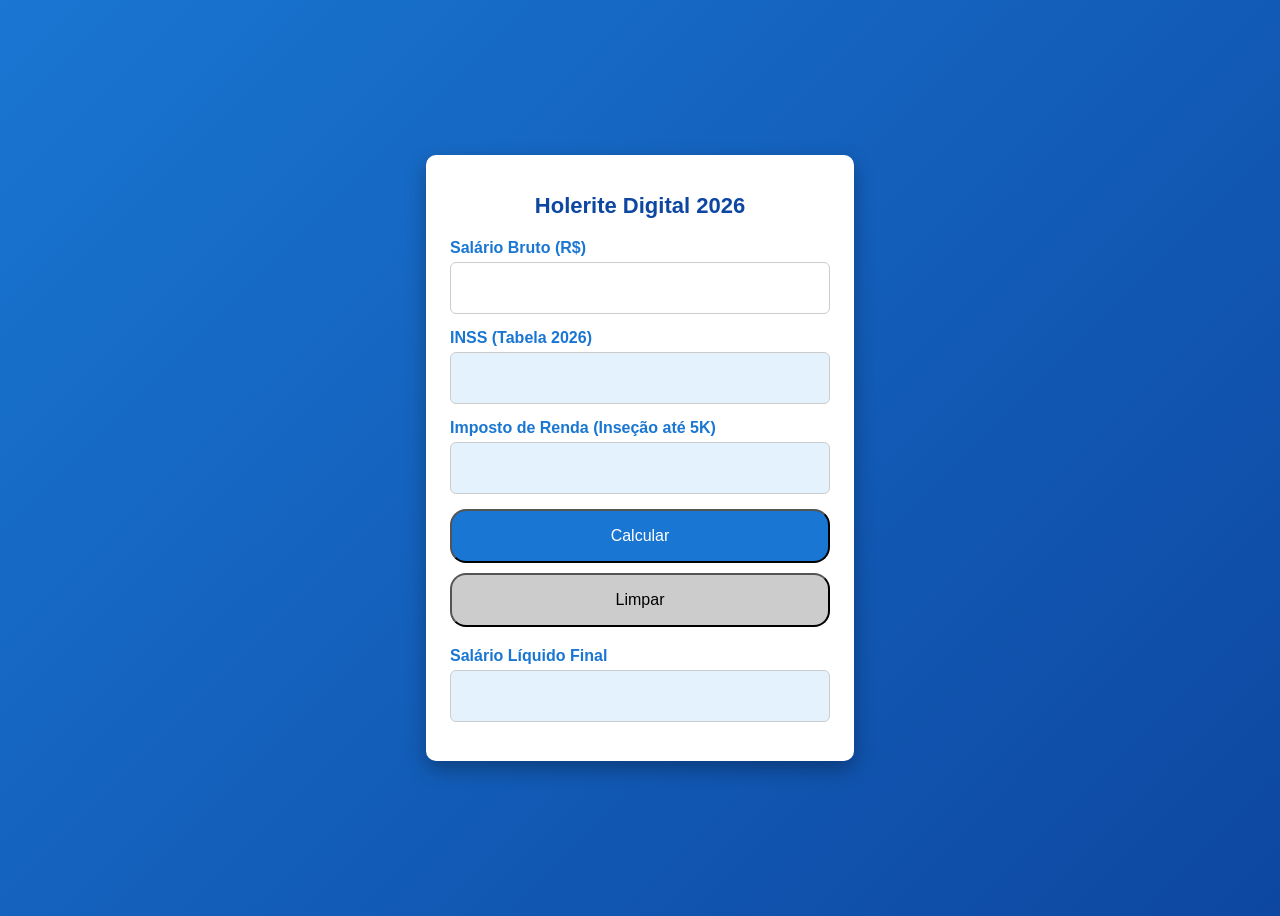
<file: index.HTML>
<!DOCTYPE html>
<html lang="pt-BR">
<head>
<meta charset="UTF-8">
<title>Simulador de Folha 2026</title>

<style>
  body {
    margin: 1;
    font-family: Arial, sans-serif;
    background: linear-gradient(135deg, #1976D2, #0D47A1);
    display: flex;
    justify-content: center;
    align-items: center;
    height: 100vh;
  }

  .card {
    background: white;
    width: 380px;
    padding: 24px;
    border-radius: 10px;
    box-shadow: 0 8px 20px rgba(0,0,0,0.3);
  }

  h1 {
    text-align: center;
    color: #0D47A1;
    margin-bottom: 20px;
    font-size: 22px;
  }

  .grupo {
    margin-bottom: 15px;
  }

  label {
    display: block;
    margin-bottom: 5PX;
    font-weight: bold;
    color: #1976D2;
  }

  input {
    width: 100%;
    padding: 16px;
    border-radius: 6px;
    border: 1px solid #ccc;
    font-size: 16px;
    box-sizing: border-box;
  }

  input:disabled {
    background: #E3F2FD;
    font-weight: center;
  }

  .botoes {
  display: flex;
  flex-direction: column; 
  gap: 10px;
  margin-top: 6px;
  margin-bottom: 20px;
}
  

  button {
    flex: 1;
    padding: 16px;
    border: center;
    border-radius: 16px;
    font-size: 16px;
    font-weight: center;
    cursor: center;
  }

  .calcular {
    background: #1976D2;
    color: white;
  }

  .calcular:hover {
    background: #0D47A1;
  }

  .limpar {
    background: #ccc;
  }

  .limpar:hover {
    background: #999;
  }

  .resultado {
    margin-top: 16px;
    padding: 16px;
    background: #E3F2FD;
    border-radius: 10px;
    text-align: center;
    font-weight: center;
    color: #0D47A1;
    display: none;
  }
</style>
</head>

<body>

<div class="card">
  <h1><strong>Holerite Digital 2026 </strong></h1>

  <div class="grupo">
    <label><strong> Salário Bruto (R$)</label>
    <input type="number" id="salario">
  </div>

  <div class="grupo">
    <label> INSS (Tabela 2026) </label>
    <input type="text" id="inss" disabled>
  </div>

  <div class="grupo">
    <label>Imposto de Renda (Inseção até 5K)</label>
    <input type="text" id="irrf" disabled>
  </div>

   <div class="botoes">
    <button class="calcular" onclick="calcular()">Calcular</button>
    <button class="limpar" onclick="limpar()">Limpar</button>
  </div>

  <div class="grupo">
    <label>Salário Líquido Final </label>
    <input type="text" id="liquido" disabled>
  </div>

  <div id="mensagem" class="resultado"></div>
</div>

<script>
function calcular() {
  let salario = parseFloat(document.getElementById("salario").value);

  if (isNaN(salario) || salario <= 0) {
    alert("Digite um salário válido!");
    return;
  }

  let inss = calcularINSS(salario);
  let base = salario - inss;
  let irrf = calcularIRRF(base);
  let liquido = salario - inss - irrf;

  document.getElementById("inss").value = inss.toFixed(4);
  document.getElementById("irrf").value = irrf.toFixed(4);
  document.getElementById("liquido").value = liquido.toFixed(4);

  let msg = document.getElementById("mensagem");

  if (irrf === 0) {
    msg.style.display = "block";
    msg.innerText = "Você está isento de Imposto de Renda em 2026!";
  } else {
    msg.style.display = "none";
  }
}

function limpar() {
  document.getElementById("salario").value = "";
  document.getElementById("inss").value = "";
  document.getElementById("irrf").value = "";
  document.getElementById("liquido").value = "";
  document.getElementById("mensagem").style.display = "none";
}

function calcularINSS(salario) {
  let teto = 8475.55;
  let base = Math.min(salario, teto);
  let inss = 0;

  if (base <= 1621) {
    inss = base * 0.075;
  } else if (base <= 2902.84) {
    inss = (1621 * 0.075) + ((base - 1621) * 0.09);
  } else if (base <= 4354.27) {
    inss = (1621 * 0.075) + (1281.84 * 0.09) + ((base - 2902.84) * 0.12);
  } else {
    inss = (1621 * 0.075) + (1281.84 * 0.09) + (1451.43 * 0.12) + ((base - 4354.27) * 0.14);
  }

  return Math.min(inss, 988.09);
}

function calcularIRRF(base) {
  if (base <= 5000) return 0;
  return (base - 5000) * 0.275;
}
</script>

</body>
</html>
</file>
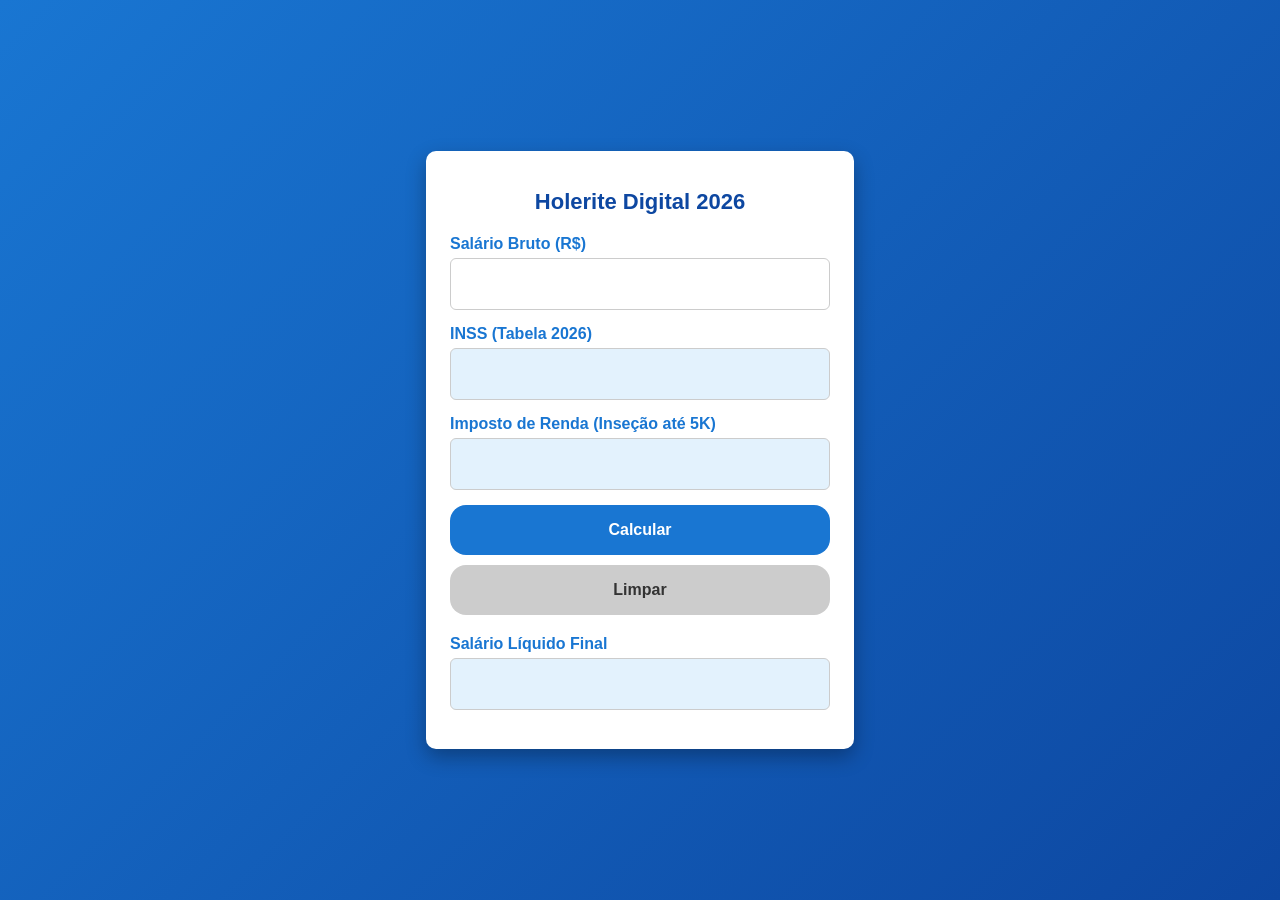
<file: index.html>
<!DOCTYPE html>
<html lang="pt-BR">

<head>

  <head>
    <meta charset="UTF-8">
    <meta name="viewport" content="width=device-width, initial-scale=1.0">
    <title>Simulador de Folha 2026</title>
    <link rel="stylesheet" href="css/estilo.css">
  </head>
</head>

<body>
  <script src="js/script.js"></script>
</body>

</html>

<style>
  body {
    margin: 1;
    font-family: Arial, sans-serif;
    background: linear-gradient(135deg, #1976D2, #0D47A1);
    display: flex;
    justify-content: center;
    align-items: center;
    height: 100vh;
  }

  .card {
    background: white;
    width: 380px;
    padding: 24px;
    border-radius: 10px;
    box-shadow: 0 8px 20px rgba(0, 0, 0, 0.3);
  }

  h1 {
    text-align: center;
    color: #0D47A1;
    margin-bottom: 20px;
    font-size: 22px;
  }

  .grupo {
    margin-bottom: 15px;
  }

  label {
    display: block;
    margin-bottom: 5PX;
    font-weight: bold;
    color: #1976D2;
  }

  input {
    width: 100%;
    padding: 16px;
    border-radius: 6px;
    border: 1px solid #ccc;
    font-size: 16px;
    box-sizing: border-box;
  }

  input:disabled {
    background: #E3F2FD;
    font-weight: center;
  }

  .botoes {
    display: flex;
    flex-direction: column;
    gap: 10px;
    margin-top: 6px;
    margin-bottom: 20px;
  }


  button {
    flex: 1;
    padding: 16px;
    border: center;
    border-radius: 16px;
    font-size: 16px;
    font-weight: center;
    cursor: center;
  }

  .calcular {
    background: #1976D2;
    color: white;
  }

  .calcular:hover {
    background: #0D47A1;
  }

  .limpar {
    background: #ccc;
  }

  .limpar:hover {
    background: #999;
  }

  .resultado {
    margin-top: 16px;
    padding: 16px;
    background: #E3F2FD;
    border-radius: 10px;
    text-align: center;
    font-weight: center;
    color: #0D47A1;
    display: none;
  }
</style>
</head>

<body>

  <div class="card">
    <h1><strong>Holerite Digital 2026 </strong></h1>

    <div class="grupo">
      <label><strong>Salário Bruto (R$)</strong></label>
      <input type="number" id="salario">
    </div>

    <div class="grupo">
      <label> INSS (Tabela 2026) </label>
      <input type="text" id="inss" disabled>
    </div>

    <div class="grupo">
      <label>Imposto de Renda (Inseção até 5K)</label>
      <input type="text" id="irrf" disabled>
    </div>

    <div class="botoes">
      <button class="calcular" onclick="calcular()">Calcular</button>
      <button class="limpar" onclick="limpar()">Limpar</button>
    </div>

    <div class="grupo">
      <label>Salário Líquido Final </label>
      <input type="text" id="liquido" disabled>
    </div>

    <div id="mensagem" class="resultado"></div>
  </div>

  <script>
    function calcular() {
      let salario = parseFloat(document.getElementById("salario").value);

      if (isNaN(salario) || salario <= 0) {
        alert("Digite um salário válido!");
        return;
      }

      let inss = calcularINSS(salario);
      let base = salario - inss;
      let irrf = calcularIRRF(base);
      let liquido = salario - inss - irrf;

      document.getElementById("inss").value = formatarMoeda(inss);
      document.getElementById("irrf").value = formatarMoeda(irrf);
      document.getElementById("liquido").value = formatarMoeda(liquido);

      let msg = document.getElementById("mensagem");

      if (irrf === 0) {
        msg.style.display = "block";
        msg.innerText = "Você está isento de Imposto de Renda em 2026!";
      } else {
        msg.style.display = "none";
      }
    }

    function limpar() {
      document.getElementById("salario").value = "";
      document.getElementById("inss").value = "";
      document.getElementById("irrf").value = "";
      document.getElementById("liquido").value = "";
      document.getElementById("mensagem").style.display = "none";
    }

    function calcularINSS(salario) {
      let teto = 8475.55;
      let base = Math.min(salario, teto);
      let inss = 0;

      if (base <= 1621) {
        inss = base * 0.075;
      } else if (base <= 2902.84) {
        inss = (1621 * 0.075) + ((base - 1621) * 0.09);
      } else if (base <= 4354.27) {
        inss = (1621 * 0.075) + (1281.84 * 0.09) + ((base - 2902.84) * 0.12);
      } else {
        inss = (1621 * 0.075) + (1281.84 * 0.09) + (1451.43 * 0.12) + ((base - 4354.27) * 0.14);
      }

      return Math.min(inss, 988.09);
    }

    function calcularIRRF(base) {
      if (base <= 5000) return 0;
      return (base - 5000) * 0.275;
    }
  </script>

</body>

</html>
</file>
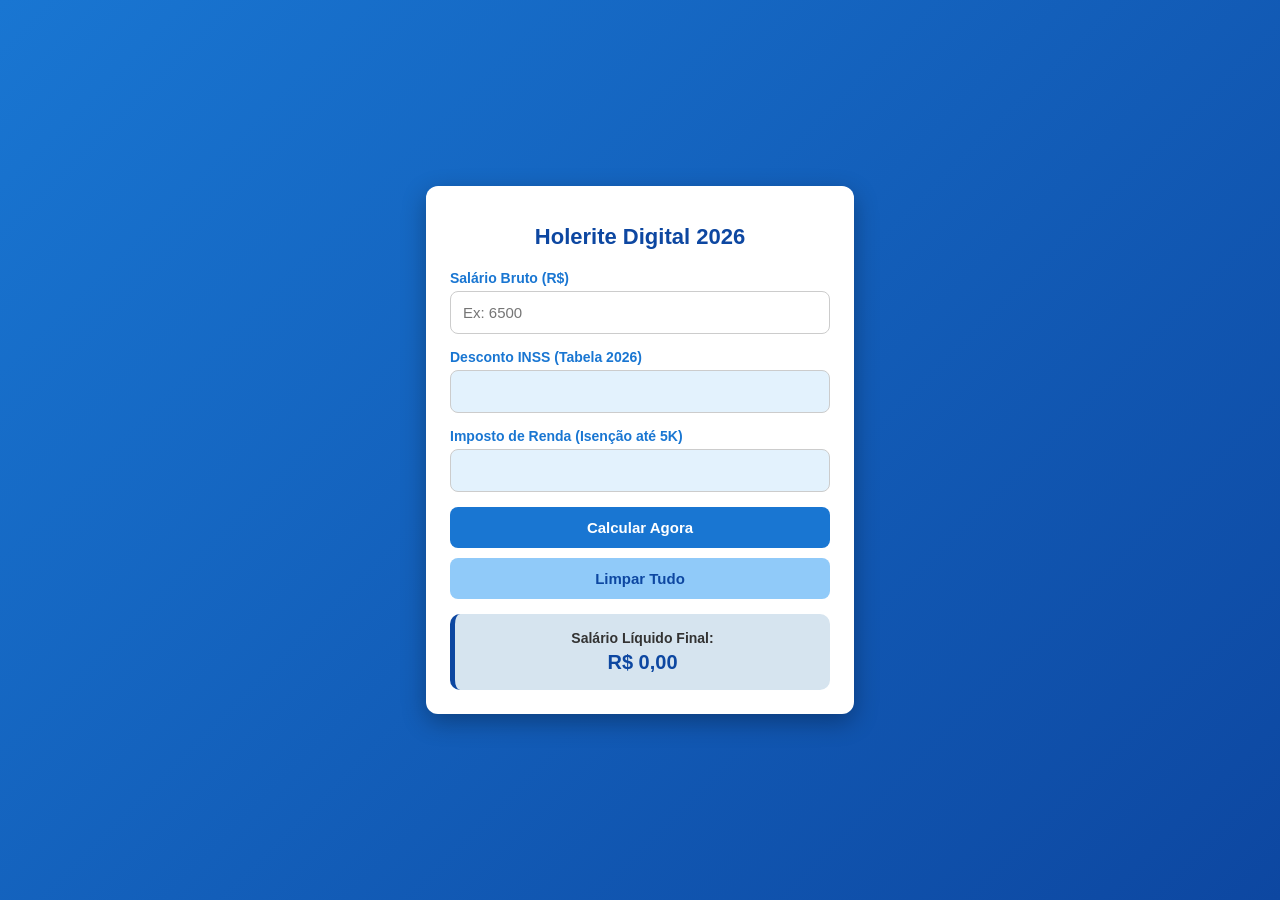
<file: js/index.html>
<!DOCTYPE html>
<html lang="pt-BR">
<head>
<meta charset="UTF-8">
<title>Holerite Digital 2026</title>

<style>
  body {
    margin: 0;
    font-family: Arial, sans-serif;
    background: linear-gradient(135deg, #1976D2, #0D47A1);
    display: flex;
    justify-content: center;
    align-items: center;
    height: 100vh;
  }

  .card {
    background: white;
    width: 380px;
    padding: 24px;
    border-radius: 12px;
    box-shadow: 0 8px 25px rgba(0,0,0,0.3);
  }

  h1 {
    text-align: center;
    color: #0D47A1;
    margin-bottom: 20px;
    font-size: 22px;
  }

  .grupo {
    margin-bottom: 15px;
  }

  label {
    display: block;
    margin-bottom: 5px;
    font-weight: bold;
    color: #1976D2;
    font-size: 14px;
  }

  input {
    width: 100%;
    padding: 12px;
    border-radius: 8px;
    border: 1px solid #ccc;
    font-size: 15px;
    box-sizing: border-box;
  }

  input:disabled {
    background: #E3F2FD;
    font-weight: bold;
  }

  .botoes {
    display: flex;
    flex-direction: column;
    gap: 10px;
    margin-top: 10px;
    margin-bottom: 15px;
  }

  button {
    padding: 12px;
    border: none;
    border-radius: 8px;
    font-size: 15px;
    font-weight: bold;
    cursor: pointer;
  }

  .calcular {
    background: #1976D2;
    color: white;
  }

  .calcular:hover {
    background: #0D47A1;
  }

  .limpar {
    background: #90CAF9;
    color: #0D47A1;
  }

  .limpar:hover {
    background: #64B5F6;
  }

  /* RESULTADO FINAL DESTACADO */
  .resultado-final {
    margin-top: 10px;
    padding: 16px;
    background-color: #d6e4ef;
    border-left: 5px solid #0D47A1;
    border-radius: 10px;
    text-align: center;
  }

  .resultado-final strong {
    display: block;
    font-size: 14px;
    margin-bottom: 5px;
    color: #333;
  }

  .resultado-final span {
    font-size: 20px;
    font-weight: bold;
    color: #0D47A1;
  }

  /* MENSAGEM */
  .resultado {
    margin-top: 12px;
    padding: 10px;
    background: #E3F2FD;
    border-radius: 8px;
    text-align: center;
    font-weight: bold;
    color: #0D47A1;
    display: none;
  }
</style>
</head>

<body>

<div class="card">
  <h1>Holerite Digital 2026</h1>

  <div class="grupo">
    <label>Salário Bruto (R$)</label>
    <input type="number" id="salario" placeholder="Ex: 6500">
  </div>

  <div class="grupo">
    <label>Desconto INSS (Tabela 2026)</label>
    <input type="text" id="inss" disabled>
  </div>

  <div class="grupo">
    <label>Imposto de Renda (Isenção até 5K)</label>
    <input type="text" id="irrf" disabled>
  </div>

  <div class="botoes">
    <button class="calcular" onclick="calcular()">Calcular Agora</button>
    <button class="limpar" onclick="limpar()">Limpar Tudo</button>
  </div>

  <!-- RESULTADO DESTACADO -->
  <div class="resultado-final">
    <strong>Salário Líquido Final:</strong>
    <span id="liquido">R$ 0,00</span>
  </div>

  <div id="mensagem" class="resultado"></div>
</div>

<script>
function formatarMoeda(valor) {
  return valor.toLocaleString('pt-BR', {
    style: 'currency',
    currency: 'BRL'
  });
}

function calcular() {
  let salario = parseFloat(document.getElementById("salario").value);

  if (isNaN(salario) || salario <= 0) {
    alert("Digite um salário válido!");
    return;
  }

  let inss = calcularINSS(salario);
  let base = salario - inss;
  let irrf = calcularIRRF(base);
  let liquido = salario - inss - irrf;

  document.getElementById("inss").value = formatarMoeda(inss);
  document.getElementById("irrf").value = formatarMoeda(irrf);
  document.getElementById("liquido").innerText = formatarMoeda(liquido);

  let msg = document.getElementById("mensagem");

  if (irrf === 0) {
    msg.style.display = "block";
    msg.innerText = "Você está isento de Imposto de Renda em 2026!";
  } else {
    msg.style.display = "none";
  }
}

function limpar() {
  document.getElementById("salario").value = "";
  document.getElementById("inss").value = "";
  document.getElementById("irrf").value = "";
  document.getElementById("liquido").innerText = "R$ 0,00";
  document.getElementById("mensagem").style.display = "none";
}

function calcularINSS(salario) {
  let teto = 8475.55;
  let base = Math.min(salario, teto);
  let inss = 0;

  if (base <= 1621) {
    inss = base * 0.075;
  } else if (base <= 2902.84) {
    inss = (1621 * 0.075) + ((base - 1621) * 0.09);
  } else if (base <= 4354.27) {
    inss = (1621 * 0.075) + (1281.84 * 0.09) + ((base - 2902.84) * 0.12);
  } else {
    inss = (1621 * 0.075) + (1281.84 * 0.09) + (1451.43 * 0.12) + ((base - 4354.27) * 0.14);
  }

  return Math.min(inss, 988.09);
}

function calcularIRRF(base) {
  if (base <= 5000) return 0;
  return (base - 5000) * 0.275;
}
</script>

</body>
</html>
</file>
<file: css/estilo.css>
/* style.css */

/* ===== Corpo da página ===== */
body {
  margin: 0;
  font-family: Arial, sans-serif;
  background: linear-gradient(135deg, #1976D2, #0D47A1);
  display: flex;
  justify-content: center;
  align-items: center;
  height: 100vh;
}

/* ===== Card do simulador ===== */
.card {
  background: white;
  width: 380px;
  padding: 24px;
  border-radius: 10px;
  box-shadow: 0 8px 20px rgba(0, 0, 0, 0.3);
}

/* ===== Título ===== */
h1 {
  text-align: center;
  color: #0D47A1;
  margin-bottom: 20px;
  font-size: 22px;
}

/* ===== Grupos de input ===== */
.grupo {
  margin-bottom: 15px;
}

label {
  display: block;
  margin-bottom: 5px;
  font-weight: bold;
  color: #1976D2;
}

input {
  width: 100%;
  padding: 12px;
  border-radius: 6px;
  border: 1px solid #ccc;
  font-size: 16px;
  box-sizing: border-box;
}

input:disabled {
  background: #E3F2FD;
  font-weight: bold;
}

/* ===== Botões ===== */
.botoes {
  display: flex;
  flex-direction: column; 
  gap: 10px;
  margin-top: 6px;
  margin-bottom: 20px;
}

button {
  padding: 12px;
  border: none;
  border-radius: 16px;
  font-size: 16px;
  font-weight: bold;
  cursor: pointer;
  transition: all 0.3s ease;
}

/* Botão calcular */
.calcular {
  background: #1976D2;
  color: white;
}

.calcular:hover {
  background: #0D47A1;
}

/* Botão limpar */
.limpar {
  background: #ccc;
  color: #333;
}

.limpar:hover {
  background: #999;
}

/* ===== Resultado ===== */
.resultado {
  margin-top: 16px;
  padding: 16px;
  background: #E3F2FD;
  border-radius: 10px;
  text-align: center;
  font-weight: bold;
  color: #0D47A1;
  display: none;
}
</file>
